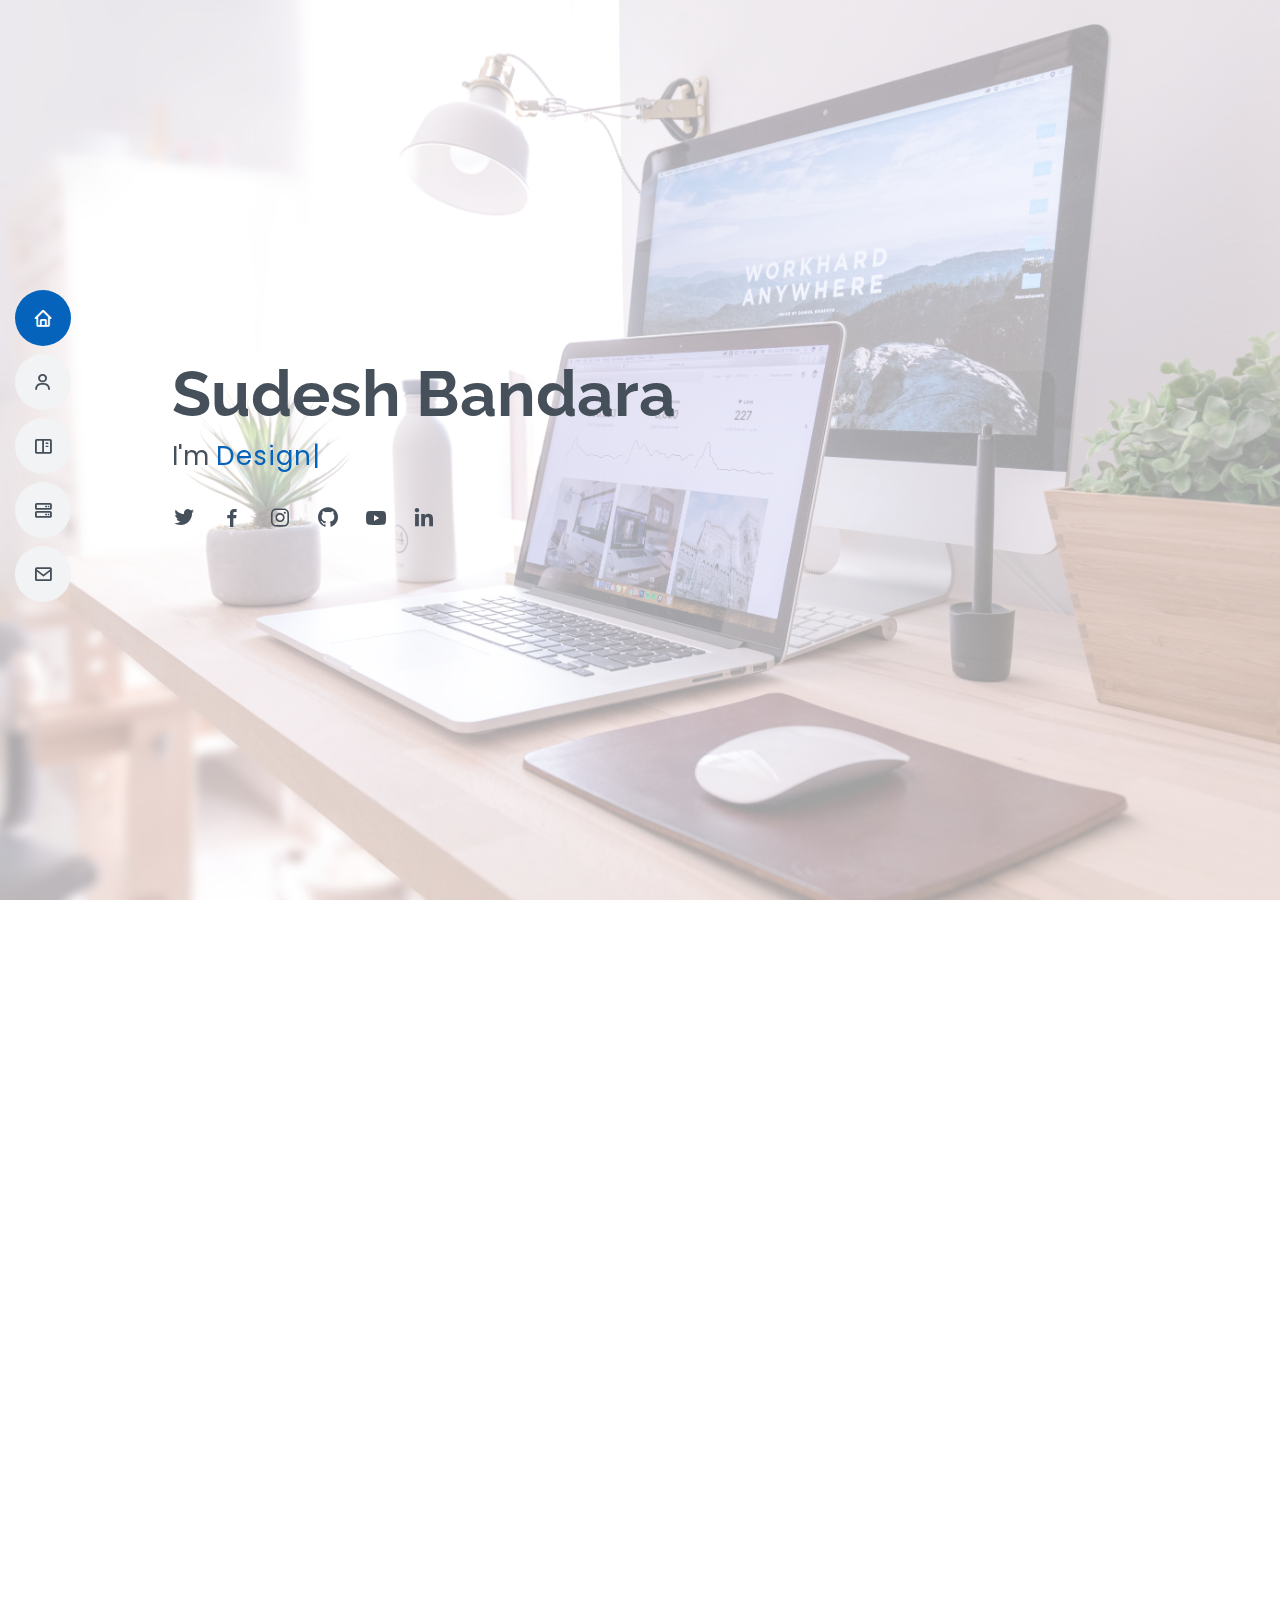
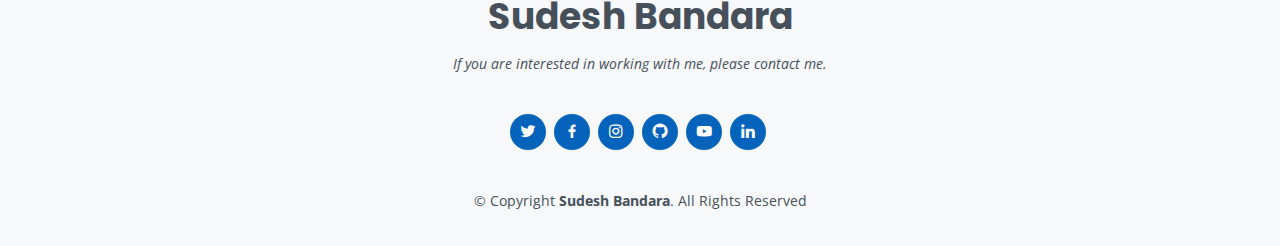
<file: index.html>
<!DOCTYPE html>
<html lang="en">

<head>
  <meta charset="utf-8">
  <meta content="width=device-width, initial-scale=1.0" name="viewport">

  <title>Sudesh Bandara </title>
  <meta content="" name="description">
  <meta content="" name="keywords">

  <!-- Favicons -->
  <link href="assets/img/favicon.ico" rel="icon">
  <link href="assets/img/apple-touch-icon.png" rel="apple-touch-icon">

  <!-- Google Fonts -->
  <link href="https://fonts.googleapis.com/css?family=Open+Sans:300,300i,400,400i,600,600i,700,700i|Raleway:300,300i,400,400i,500,500i,600,600i,700,700i|Poppins:300,300i,400,400i,500,500i,600,600i,700,700i" rel="stylesheet">

  <!-- Vendor CSS Files -->
  <link href="assets/vendor/aos/aos.css" rel="stylesheet">
  <link href="assets/vendor/bootstrap/css/bootstrap.min.css" rel="stylesheet">
  <link href="assets/vendor/bootstrap-icons/bootstrap-icons.css" rel="stylesheet">
  <link href="assets/vendor/boxicons/css/boxicons.min.css" rel="stylesheet">
  <link href="assets/vendor/glightbox/css/glightbox.min.css" rel="stylesheet">
  <link href="assets/vendor/swiper/swiper-bundle.min.css" rel="stylesheet">

  <!-- Template Main CSS File -->
  <link href="assets/css/style.css" rel="stylesheet">

  <!-- =======================================================
  * Author: sudeshbandara.com
  * License: https://sudeshbandara.com/license/
  ======================================================== -->
</head>

<body>

  <!-- ======= Mobile nav toggle button ======= -->
  <!-- <button type="button" class="mobile-nav-toggle d-xl-none"><i class="bi bi-list mobile-nav-toggle"></i></button> -->
  <i class="bi bi-list mobile-nav-toggle d-lg-none"></i>
  <!-- ======= Header ======= -->
  <header id="header" class="d-flex flex-column justify-content-center">

    <nav id="navbar" class="navbar nav-menu">
      <ul>
        <li><a href="#hero" class="nav-link scrollto active"><i class="bx bx-home"></i> <span>Home</span></a></li>
        <li><a href="#about" class="nav-link scrollto"><i class="bx bx-user"></i> <span>About</span></a></li>
        <!-- <li><a href="#resume" class="nav-link scrollto"><i class="bx bx-file-blank"></i> <span>Resume</span></a></li> -->
        <li><a href="#portfolio" class="nav-link scrollto"><i class="bx bx-book-content"></i> <span>Portfolio</span></a></li>
        <li><a href="#services" class="nav-link scrollto"><i class="bx bx-server"></i> <span>Services</span></a></li>
        <li><a href="#contact" class="nav-link scrollto"><i class="bx bx-envelope"></i> <span>Contact</span></a></li>
      </ul>
    </nav><!-- .nav-menu -->

  </header><!-- End Header -->

  <!-- ======= Hero Section ======= -->
  <section id="hero" class="d-flex flex-column justify-content-center">
    <div class="container" data-aos="zoom-in" data-aos-delay="100">
      <h1>Sudesh Bandara</h1>
      <p>I'm <span class="typed" data-typed-items="Designer, Developer, Freelancer"></span></p>
      <div class="social-links">
        <a href="https://twitter.com/sudesh78" class="twitter"><i class="bx bxl-twitter"></i></a>
        <a href="https://www.facebook.com/sudeshnb" class="facebook"><i class="bx bxl-facebook"></i></a>
        <a href="#" class="instagram"><i class="bx bxl-instagram"></i></a>
        <a href="https://github.com/sudeshnb" class="instagram"><i class="bx bxl-github"></i></a>
        <a href="https://www.youtube.com/channel/UCXooUY2oL_eqGhTaZn-ExSg" class="google-plus"><i class="bx bxl-youtube"></i></a>
        <a href="https://www.linkedin.com/in/sudeshnb" class="linkedin"><i class="bx bxl-linkedin"></i></a>
      </div>
    </div>
  </section><!-- End Hero -->

  <main id="main">

    <!-- ======= About Section ======= -->
    <section id="about" class="about">
      <div class="container" data-aos="fade-up">

        <div class="section-title">
          <h2>About</h2>
          <p>My name is Sudesh Bandara. I have been working as a freelance mobile app developer for 
            the past three years and have collaborated with several startups. Presently I live in Sri 
            Lanka and have provided services all over the world.</p>
        </div>

        <div class="row">
          <div class="col-lg-4">
            <img src="assets/img/profile-img.png" class="img-fluid" alt="">
          </div>
          <div class="col-lg-8 pt-4 pt-lg-0 content">
            <h3>Mobile App Developer &amp; Web Developer.</h3>
            <p class="fst-italic">
              I am currently working as a mobile app developer and using Flutter to build android and ios apps.
               I also work as a web developer.
            </p>
            <div class="row">
              <div class="col-lg-6">
                <ul>
                  <li><i class="bi bi-chevron-right"></i> <strong>Birthday:</strong> <span>23 December 1996</span></li>
                  <li><i class="bi bi-chevron-right"></i> <strong>Website:</strong> <span>www.sudeshbandara.com</span></li>
                  <li><i class="bi bi-chevron-right"></i> <strong>Phone:</strong> <span>+94 710 655 341</span></li>
                  <li><i class="bi bi-chevron-right"></i> <strong>City:</strong> <span>Kandy, Sri Lanka</span></li>
                </ul>
              </div>
              <div class="col-lg-6">
                <ul>
                  <li><i class="bi bi-chevron-right"></i> <strong>Age:</strong> <span>26</span></li>
                  <!-- <li><i class="bi bi-chevron-right"></i> <strong>Degree:</strong> <span>No</span></li> -->
                  <li><i class="bi bi-chevron-right"></i> <strong>Email:</strong> <span>sudeshnbandara@gmail.com</span></li>
                  <li><i class="bi bi-chevron-right"></i> <strong>Freelance:</strong> <span>Available</span></li>
                </ul>
              </div>
            </div>
            <p>
              I can't say with 100% certainty where I see myself in five years or what my big career goals are.
               The world is changing rapidly, and I don't have enough professional experience to be certain about such things.
                However, I know that every project can offer a fresh and unusual approach. 
                I am always open to challenges and constructive feedback.
            </p>
          </div>
        </div>

      </div>
    </section><!-- End About Section -->

    <!-- ======= Facts Section ======= -->
    <!-- <section id="facts" class="facts">
      <div class="container" data-aos="fade-up">

        <div class="section-title">
          <h2>Facts</h2>
          <p>Thanks to the clients who availed my services, I think the main reason for achieving the following results is because of the understanding and trust between the clients and me.</p>
        </div>

        <div class="row">

          <div class="col-lg-3 col-md-6">
            <div class="count-box">
              <i class="bi bi-emoji-smile"></i>
              <span data-purecounter-start="0" data-purecounter-end="18" data-purecounter-duration="1" class="purecounter"></span>
              <p>Happy Clients</p>
            </div>
          </div>

          <div class="col-lg-3 col-md-6 mt-5 mt-md-0">
            <div class="count-box">
              <i class="bi bi-journal-richtext"></i>
              <span data-purecounter-start="0" data-purecounter-end="23" data-purecounter-duration="1" class="purecounter"></span>
              <p>Projects</p>
            </div>
          </div>

          <div class="col-lg-3 col-md-6 mt-5 mt-lg-0">
            <div class="count-box">
              <i class="bi bi-globe2"></i>
              <span data-purecounter-start="0" data-purecounter-end="20" data-purecounter-duration="1" class="purecounter"></span>
             
              <p>World Domination</p>
            </div>
          </div>

          <div class="col-lg-3 col-md-6 mt-5 mt-lg-0">
            <div class="count-box">
              <i class="bi bi-award"></i>
              <span data-purecounter-start="0" data-purecounter-end="6" data-purecounter-duration="1" class="purecounter"></span>
              <p>Awards</p>
            </div>
          </div>

        </div>

      </div>
    </section> -->
    <!-- End Facts Section -->

    <!-- ======= Skills Section ======= -->
    <!-- <section id="skills" class="skills section-bg">
      <div class="container" data-aos="fade-up">

        <div class="section-title">
          <h2>Skills</h2>
          <p>Magnam dolores commodi suscipit. Necessitatibus eius consequatur ex aliquid fuga eum quidem. Sit sint consectetur velit. Quisquam quos quisquam cupiditate. Et nemo qui impedit suscipit alias ea. Quia fugiat sit in iste officiis commodi quidem hic quas.</p>
        </div>

        <div class="row ">

          <div class="col-md-3">
            <div class="info-box mt-3">
              <i class="bi bi-android"></i>
              <h4>Android</h4>
              <p>Using Flutter<br><br> </p>
            </div>
          </div>
          <div class="col-md-3">
            <div class="info-box mt-3">
              <i class="bi bi-apple"></i>
              <h4>iOS</h4>
              <p>Using Flutter<br><br> </p>
            </div>
          </div>
          <div class="col-md-3">
            <div class="info-box mt-3">
              <i class="bi bi-globe2"></i>
              <h4>Website</h4>
              <p>Using HTML/CSS<br><br> </p>
            </div>
          </div>


        </div>

      </div>
    </section> -->
    <!-- End Skills Section -->

    <!-- ======= Resume Section ======= -->
    <!-- <section id="resume" class="resume">
      <div class="container" data-aos="fade-up">

        <div class="section-title">
          <h2>Resume</h2>
          <p>Magnam dolores commodi suscipit. Necessitatibus eius consequatur ex aliquid fuga eum quidem. Sit sint consectetur velit. Quisquam quos quisquam cupiditate. Et nemo qui impedit suscipit alias ea. Quia fugiat sit in iste officiis commodi quidem hic quas.</p>
        </div>

        <div class="row">
          <div class="col-lg-6">
            <h3 class="resume-title">Sumary</h3>
            <div class="resume-item pb-0">
              <h4>Brandon Johnson</h4>
              <p><em>Innovative and deadline-driven Graphic Designer with 3+ years of experience designing and developing user-centered digital/print marketing material from initial concept to final, polished deliverable.</em></p>
              <ul>
                <li>Portland par 127,Orlando, FL</li>
                <li>(123) 456-7891</li>
                <li>alice.barkley@example.com</li>
              </ul>
            </div>

            <h3 class="resume-title">Education</h3>
            <div class="resume-item">
              <h4>Master of Fine Arts &amp; Graphic Design</h4>
              <h5>2015 - 2016</h5>
              <p><em>Rochester Institute of Technology, Rochester, NY</em></p>
              <p>Qui deserunt veniam. Et sed aliquam labore tempore sed quisquam iusto autem sit. Ea vero voluptatum qui ut dignissimos deleniti nerada porti sand markend</p>
            </div>
            <div class="resume-item">
              <h4>Bachelor of Fine Arts &amp; Graphic Design</h4>
              <h5>2010 - 2014</h5>
              <p><em>Rochester Institute of Technology, Rochester, NY</em></p>
              <p>Quia nobis sequi est occaecati aut. Repudiandae et iusto quae reiciendis et quis Eius vel ratione eius unde vitae rerum voluptates asperiores voluptatem Earum molestiae consequatur neque etlon sader mart dila</p>
            </div>
          </div>
          <div class="col-lg-6">
            <h3 class="resume-title">Professional Experience</h3>
            <div class="resume-item">
              <h4>Senior graphic design specialist</h4>
              <h5>2019 - Present</h5>
              <p><em>Experion, New York, NY </em></p>
              <ul>
                <li>Lead in the design, development, and implementation of the graphic, layout, and production communication materials</li>
                <li>Delegate tasks to the 7 members of the design team and provide counsel on all aspects of the project. </li>
                <li>Supervise the assessment of all graphic materials in order to ensure quality and accuracy of the design</li>
                <li>Oversee the efficient use of production project budgets ranging from $2,000 - $25,000</li>
              </ul>
            </div>
            <div class="resume-item">
              <h4>Graphic design specialist</h4>
              <h5>2017 - 2018</h5>
              <p><em>Stepping Stone Advertising, New York, NY</em></p>
              <ul>
                <li>Developed numerous marketing programs (logos, brochures,infographics, presentations, and advertisements).</li>
                <li>Managed up to 5 projects or tasks at a given time while under pressure</li>
                <li>Recommended and consulted with clients on the most appropriate graphic design</li>
                <li>Created 4+ design presentations and proposals a month for clients and account managers</li>
              </ul>
            </div>
          </div>
        </div>

      </div>
    </section> -->
    <!-- End Resume Section -->

    <!-- ======= Portfolio Section ======= -->
    <section id="portfolio" class="portfolio section-bg">
      <div class="container" data-aos="fade-up">

        <div class="section-title">
          <h2>Portfolio</h2>
          <p>I always provide the best value for my clients' valuable time and money. Here are some of the projects that I have given value to.</p>
        </div>

        <div class="row">
          <div class="col-lg-12 d-flex justify-content-center" data-aos="fade-up" data-aos-delay="100">
            <ul id="portfolio-flters">
              <li data-filter="*" class="filter-active">All</li>
              <li data-filter=".filter-app">Mobile App</li>
              <li data-filter=".filter-card">UI/UX</li>
              <li data-filter=".filter-web">Web</li>
            </ul>
          </div>
        </div>

        <div class="row portfolio-container" data-aos="fade-up" data-aos-delay="200">

          <div class="col-lg-4 col-md-6 portfolio-item filter-web">
            <div class="portfolio-wrap">
              <img src="assets/img/portfolio/portfolio-1.png" class="img-fluid" alt="">
              <div class="portfolio-info">
                <h4>Admin Panle App </h4>
                <p>CRM</p>
                <div class="portfolio-links">
                  <a href="assets/img/portfolio/portfolio-1.png" data-gallery="portfolioGallery" class="portfolio-lightbox" title="Admin Panle App"><i class="bx bx-plus"></i></a>
                  <a href="" class="portfolio-details-lightbox" data-glightbox="type: external" title="Portfolio Details"><i class="bx bx-link"></i></a>
                </div>
              </div>
            </div>
          </div>

          <div class="col-lg-4 col-md-6 portfolio-item filter-app">
            <div class="portfolio-wrap">
              <img src="assets/img/portfolio/portfolio-2.png" class="img-fluid" alt="">
              <div class="portfolio-info">
                <h4>Peot App</h4>
                <p>Android and iOS</p>
                <div class="portfolio-links">
                  <a href="assets/img/portfolio/portfolio-2.png" data-gallery="portfolioGallery" class="portfolio-lightbox" title="Peot App"><i class="bx bx-plus"></i></a>
                  <a href="" class="portfolio-details-lightbox" data-glightbox="type: external" title="Portfolio Details"><i class="bx bx-link"></i></a>
                </div>
              </div>
            </div>
          </div>

          <div class="col-lg-4 col-md-6 portfolio-item filter-app">
            <div class="portfolio-wrap">
              <img src="assets/img/portfolio/portfolio-3.png" class="img-fluid" alt="">
              <div class="portfolio-info">
                <h4>Exerise App </h4>
                <p>Android and iOS</p>
                <div class="portfolio-links">
                  <a href="assets/img/portfolio/portfolio-3.png" data-gallery="portfolioGallery" class="portfolio-lightbox" title="Exerise App"><i class="bx bx-plus"></i></a>
                  <a href="" class="portfolio-details-lightbox" data-glightbox="type: external" title="Portfolio Details"><i class="bx bx-link"></i></a>
                </div>
              </div>
            </div>
          </div>

          <div class="col-lg-4 col-md-6 portfolio-item filter-card">
            <div class="portfolio-wrap">
              <img src="assets/img/portfolio/portfolio-4.png" class="img-fluid" alt="">
              <div class="portfolio-info">
                <h4>Real Estate App UI</h4>
                <p>Android and iOS</p>
                <div class="portfolio-links">
                  <a href="assets/img/portfolio/portfolio-4.png" data-gallery="portfolioGallery" class="portfolio-lightbox" title="Real Estate App UI"><i class="bx bx-plus"></i></a>
                  <a href="" class="portfolio-details-lightbox" data-glightbox="type: external" title="Portfolio Details"><i class="bx bx-link"></i></a>
                </div>
              </div>
            </div>
          </div>

          <div class="col-lg-4 col-md-6 portfolio-item filter-app">
            <div class="portfolio-wrap">
              <img src="assets/img/portfolio/portfolio-5.png" class="img-fluid" alt="">
              <div class="portfolio-info">
                <h4>Sudoku App</h4>
                <p>Android App</p>
                <div class="portfolio-links">
                  <a href="assets/img/portfolio/portfolio-5.png" data-gallery="portfolioGallery" class="portfolio-lightbox" title="Sudoku App"><i class="bx bx-plus"></i></a>
                  <a href="" class="portfolio-details-lightbox" data-glightbox="type: external" title="Portfolio Details"><i class="bx bx-link"></i></a>
                </div>
              </div>
            </div>
          </div>

          <div class="col-lg-4 col-md-6 portfolio-item filter-card">
            <div class="portfolio-wrap">
              <img src="assets/img/portfolio/portfolio-6.png" class="img-fluid" alt="">
              <div class="portfolio-info">
                <h4>Cleaning App UI</h4>
                <p>Android and iOS</p>
                <div class="portfolio-links">
                  <a href="assets/img/portfolio/portfolio-6.png" data-gallery="portfolioGallery" class="portfolio-lightbox" title="Cleaning App UI"><i class="bx bx-plus"></i></a>
                  <a href="" class="portfolio-details-lightbox" data-glightbox="type: external" title="Portfolio Details"><i class="bx bx-link"></i></a>
                </div>
              </div>
            </div>
          </div>

          <div class="col-lg-4 col-md-6 portfolio-item filter-card">
            <div class="portfolio-wrap">
              <img src="assets/img/portfolio/portfolio-7.png" class="img-fluid" alt="">
              <div class="portfolio-info">
                <h4>Grocery App UI</h4>
                <p>Android and iOS</p>
                <div class="portfolio-links">
                  <a href="assets/img/portfolio/portfolio-7.png" data-gallery="portfolioGallery" class="portfolio-lightbox" title="Grocery App UI"><i class="bx bx-plus"></i></a>
                  <a href="" class="portfolio-details-lightbox" data-glightbox="type: external" title="Portfolio Details"><i class="bx bx-link"></i></a>
                </div>
              </div>
            </div>
          </div>

          <div class="col-lg-4 col-md-6 portfolio-item filter-card">
            <div class="portfolio-wrap">
              <img src="assets/img/portfolio/portfolio-8.png" class="img-fluid" alt="">
              <div class="portfolio-info">
                <h4>Wallet App UI</h4>
                <p>Android and iOS</p>
                <div class="portfolio-links">
                  <a href="assets/img/portfolio/portfolio-8.png" data-gallery="portfolioGallery" class="portfolio-lightbox" title="Wallet App UI"><i class="bx bx-plus"></i></a>
                  <a href="" class="portfolio-details-lightbox" data-glightbox="type: external" title="Portfolio Details"><i class="bx bx-link"></i></a>
                </div>
              </div>
            </div>
          </div>

        </div>

      </div>
    </section><!-- End Portfolio Section -->

    <!-- ======= Services Section ======= -->
    <section id="services" class="services">
      <div class="container" data-aos="fade-up">

        <div class="section-title">
          <h2>Services</h2>
          <p>I help create digital solutions that target both customer needs and satisfaction to solve real user problems.</p>
        </div>

        <div class="row">

          <div class="col-lg-4 col-md-6 d-flex align-items-stretch" data-aos="zoom-in" data-aos-delay="100">
            <div class="icon-box iconbox-blue">
              <div class="icon">
                <svg width="100" height="100" viewBox="0 0 600 600" xmlns="http://www.w3.org/2000/svg">
                  <path stroke="none" stroke-width="0" fill="#f5f5f5" d="M300,521.0016835830174C376.1290562159157,517.8887921683347,466.0731472004068,529.7835943286574,510.70327084640275,468.03025145048787C554.3714126377745,407.6079735673963,508.03601936045806,328.9844924480964,491.2728898941984,256.3432110539036C474.5976632858925,184.082847569629,479.9380746630129,96.60480741107993,416.23090153303,58.64404602377083C348.86323505073057,18.502131276798302,261.93793281208167,40.57373210992963,193.5410806939664,78.93577620505333C130.42746243093433,114.334589627462,98.30271207620316,179.96522072025542,76.75703585869454,249.04625023123273C51.97151888228291,328.5150500222984,13.704378332031375,421.85034740162234,66.52175969318436,486.19268352777647C119.04800174914682,550.1803526380478,217.28368757567262,524.383925680826,300,521.0016835830174"></path>
                </svg>
                <i class="bx bxl-android"></i>
              </div>
              <h4><a href="">Android App Development</a></h4>
              <p>I use Flutter to develop Android mobile apps. There is a good experience in that regard. So, I can transform your idea into a market-winning mobile app. If you need my service, call now.</p>
            </div>
          </div>

          <div class="col-lg-4 col-md-6 d-flex align-items-stretch mt-4 mt-md-0" data-aos="zoom-in" data-aos-delay="200">
            <div class="icon-box iconbox-teal ">
              <div class="icon">
                <svg width="100" height="100" viewBox="0 0 600 600" xmlns="http://www.w3.org/2000/svg">
                  <path stroke="none" stroke-width="0" fill="#f5f5f5" d="M300,582.0697525312426C382.5290701553225,586.8405444964366,449.9789794690241,525.3245884688669,502.5850820975895,461.55621195738473C556.606425686781,396.0723002908107,615.8543463187945,314.28637112970534,586.6730223649479,234.56875336149918C558.9533121215079,158.8439757836574,454.9685369536778,164.00468322053177,381.49747125262974,130.76875717737553C312.15926192815925,99.40240125094834,248.97055460311594,18.661163978235184,179.8680185752513,50.54337015887873C110.5421016452524,82.52863877960104,119.82277516462835,180.83849132639028,109.12597500060166,256.43424936330496C100.08760227029461,320.3096726198365,92.17705696193138,384.0621239912766,124.79988738764834,439.7174275375508C164.83382741302287,508.01625554203684,220.96474134820875,577.5009287672846,300,582.0697525312426"></path>
                </svg>
                <i class="bx bxl-apple"></i>
              </div>
              <h4><a href="">iOS App Development</a></h4>
              <p>I use Flutter to develop iOS mobile apps. There is a good experience in that regard. So, I can transform your idea into a market-winning mobile app. If you need my service, call now.</p>
            </div>
          </div>

          <div class="col-lg-4 col-md-6 d-flex align-items-stretch mt-4 mt-lg-0" data-aos="zoom-in" data-aos-delay="300">
            <div class="icon-box iconbox-pink">
              <div class="icon">
                <svg width="100" height="100" viewBox="0 0 600 600" xmlns="http://www.w3.org/2000/svg">
                  <path stroke="none" stroke-width="0" fill="#f5f5f5" d="M300,541.5067337569781C382.14930387511276,545.0595476570109,479.8736841581634,548.3450877840088,526.4010558755058,480.5488172755941C571.5218469581645,414.80211281144784,517.5187510058486,332.0715597781072,496.52539010469104,255.14436215662573C477.37192572678356,184.95920475031193,473.57363656557914,105.61284051026155,413.0603344069578,65.22779650032875C343.27470386102294,18.654635553484475,251.2091493199835,5.337323636656869,175.0934190732945,40.62881213300186C97.87086631185822,76.43348514350839,51.98124368387456,156.15599469081315,36.44837278890362,239.84606092416172C21.716077023791087,319.22268207091537,43.775223500013084,401.1760424656574,96.891909868211,461.97329694683043C147.22146801428983,519.5804099606455,223.5754009179313,538.201503339737,300,541.5067337569781"></path>
                </svg>
                <i class="bx bx-globe"></i>
              </div>
              <h4><a href="">Web Development</a></h4>
              <p>I use Flutter/HTML/CSS to develop website. There is a good experience in that regard. So, I can transform your idea into a market-winning website. If you need my service, call now.</p>
            </div>
          </div>

          <div class="col-lg-4 col-md-6 d-flex align-items-stretch mt-4" data-aos="zoom-in" data-aos-delay="100">
            <div class="icon-box iconbox-yellow">
              <div class="icon">
                <svg width="100" height="100" viewBox="0 0 600 600" xmlns="http://www.w3.org/2000/svg">
                  <path stroke="none" stroke-width="0" fill="#f5f5f5" d="M300,503.46388370962813C374.79870501325706,506.71871716319447,464.8034551963731,527.1746412648533,510.4981551193396,467.86667711651364C555.9287308511215,408.9015244558933,512.6030010748507,327.5744911775523,490.211057578863,256.5855673507754C471.097692560561,195.9906835881958,447.69079081568157,138.11976852964426,395.19560036434837,102.3242989838813C329.3053358748298,57.3949838291264,248.02791733380457,8.279543830951368,175.87071277845988,42.242879143198664C103.41431057327972,76.34704239035025,93.79494320519305,170.9812938413882,81.28167332365135,250.07896920659033C70.17666984294237,320.27484674793965,64.84698225790005,396.69656628748305,111.28512138212992,450.4950937839243C156.20124167950087,502.5303643271138,231.32542653798444,500.4755392045468,300,503.46388370962813"></path>
                </svg>
                <i class="bx bx-paint"></i>
              </div>
              <h4><a href="">App Icon</a></h4>
              <p>I make icons for mobile applications. I have good experience in that regard. So, I can make a beautiful design for you.</p>
            </div>
          </div>

          <div class="col-lg-4 col-md-6 d-flex align-items-stretch mt-4" data-aos="zoom-in" data-aos-delay="200">
            <div class="icon-box iconbox-red">
              <div class="icon">
                <svg width="100" height="100" viewBox="0 0 600 600" xmlns="http://www.w3.org/2000/svg">
                  <path stroke="none" stroke-width="0" fill="#f5f5f5" d="M300,532.3542879108572C369.38199826031484,532.3153073249985,429.10787420159085,491.63046689027357,474.5244479745417,439.17860296908856C522.8885846962883,383.3225815378663,569.1668002868075,314.3205725914397,550.7432151929288,242.7694973846089C532.6665558377875,172.5657663291529,456.2379748765914,142.6223662098291,390.3689995646985,112.34683881706744C326.66090330228417,83.06452184765237,258.84405631176094,53.51806209861945,193.32584062364296,78.48882559362697C121.61183558270385,105.82097193414197,62.805066853699245,167.19869350419734,48.57481801355237,242.6138429142374C34.843463184063346,315.3850353017275,76.69343916112496,383.4422959591041,125.22947124332185,439.3748458443577C170.7312796277747,491.8107796887764,230.57421082200815,532.3932930995766,300,532.3542879108572"></path>
                </svg>
                <i class="bx bx-clipboard"></i>
              </div>
              <h4><a href="">UI/UX</a></h4>
              <p>I design UI/UX for mobile apps and websites. So I can make a beautiful design for you and also attract users.</p>
            </div>
          </div>

          

        </div>

      </div>
    </section><!-- End Services Section -->

    <!-- ======= Testimonials Section ======= -->
    <section id="testimonials" class="testimonials section-bg">
      <div class="container" data-aos="fade-up">

        <div class="section-title">
          <h2>Testimonials</h2>
        </div>

        <div class="testimonials-slider swiper" data-aos="fade-up" data-aos-delay="100">
          <div class="swiper-wrapper">

            <div class="swiper-slide">
              <div class="testimonial-item">
                <img src="assets/img/testimonials/testimonials-1.jpg" class="testimonial-img" alt="">
                <h3>Sasha Alexander</h3>
                <h4>Japan</h4>
                <p>
                  <i class="bx bxs-quote-alt-left quote-icon-left"></i>
                  OMG, best experience on fiverr so far!!!! He was just so fast and accurately solved my problem. I've never ever had such an excellent fiverr product delivered in such a record time. He went above and beyond the expected level. My order was complete in less than 2 hours of sending it to him!!!! this is really my BEST experience on fiverr so far!!!! if you're thinking of working with him, don't hesitate to send him a message immediately and book his service ASAP!! 💪 thanks again!
                  <i class="bx bxs-quote-alt-right quote-icon-right"></i>
                </p>
              </div>
            </div><!-- End testimonial item -->

            <div class="swiper-slide">
              <div class="testimonial-item">
                <img src="assets/img/testimonials/testimonials-2.jpg" class="testimonial-img" alt="">
                <h3>Niklas Wa</h3>
                <h4>Germany</h4>
                <p>
                  <i class="bx bxs-quote-alt-left quote-icon-left"></i>
                  I could communicate well with Sudesh and the work he did was very good. He quickly got to know an existing project and was able to improve it. Price/performance is great and he is a pleasure to work with.
                  <i class="bx bxs-quote-alt-right quote-icon-right"></i>
                </p>
              </div>
            </div><!-- End testimonial item -->

            <div class="swiper-slide">
              <div class="testimonial-item">
                <img src="assets/img/testimonials/testimonials-3.jpg" class="testimonial-img" alt="">
                <h3>Jena Karlis</h3>
                <h4>Ukraine</h4>
                <p>
                  <i class="bx bxs-quote-alt-left quote-icon-left"></i>
                  Great to work with him. He’s nice and very professional. Appreciate his work, I recommend.
                  <i class="bx bxs-quote-alt-right quote-icon-right"></i>
                </p>
              </div>
            </div><!-- End testimonial item -->

            <div class="swiper-slide">
              <div class="testimonial-item">
                <img src="assets/img/testimonials/testimonials-4.jpg" class="testimonial-img" alt="">
                <h3>Jaime Gasca</h3>
                <h4>Mexico</h4>
                <p>
                  <i class="bx bxs-quote-alt-left quote-icon-left"></i>
                  Great job! He delivers quickly, with great quality and the communication was perfect, I recommend him 100%
                  <i class="bx bxs-quote-alt-right quote-icon-right"></i>
                </p>
              </div>
            </div><!-- End testimonial item -->

            

          </div>
          <div class="swiper-pagination"></div>
        </div>

      </div>
    </section><!-- End Testimonials Section -->

    <!-- ======= Contact Section ======= -->
    <section id="contact" class="contact">
      <div class="container" data-aos="fade-up">

        <div class="section-title">
          <h2>Contact</h2>
        </div>

        <div class="row mt-1">

          <div class="col-lg-4">
            <div class="info">
              <div class="address">
                <i class="bi bi-geo-alt"></i>
                <h4>Location:</h4>
                <p>No 88,Norton Bridge, Hatton, Sri Lanka</p>
              </div>

              <div class="email">
                <i class="bi bi-envelope"></i>
                <h4>Email:</h4>
                <p>sudeshnbandara@gmail.com</p>
              </div>

              <div class="phone">
                <i class="bi bi-phone"></i>
                <h4>Call:</h4>
                <p>+94 741 325 674</p>
              </div>

            </div>

          </div>

          <div class="col-lg-8 mt-5 mt-lg-0">

            <form action="forms/contact.php" method="post" role="form" class="php-email-form">
              <div class="row">
                <div class="col-md-6 form-group">
                  <input type="text" name="name" class="form-control" id="name" placeholder="Your Name" required>
                </div>
                <div class="col-md-6 form-group mt-3 mt-md-0">
                  <input type="email" class="form-control" name="email" id="email" placeholder="Your Email" required>
                </div>
              </div>
              <div class="form-group mt-3">
                <input type="text" class="form-control" name="subject" id="subject" placeholder="Subject" required>
              </div>
              <div class="form-group mt-3">
                <textarea class="form-control" name="message" rows="5" placeholder="Message" required></textarea>
              </div>
              <div class="my-3">
                <div class="loading">Loading</div>
                <div class="error-message"></div>
                <div class="sent-message">Your message has been sent. Thank you!</div>
              </div>
              <div class="text-center"><button type="submit">Send Message</button></div>
            </form>

          </div>

        </div>

      </div>
    </section><!-- End Contact Section -->

  </main><!-- End #main -->

  <!-- ======= Footer ======= -->
  <footer id="footer">
    <div class="container">
      <h3>Sudesh Bandara</h3>
      <p>If you are interested in working with me, please contact me.</p>
      <div class="social-links">
        <a href="https://twitter.com/sudesh78" class="twitter"><i class="bx bxl-twitter"></i></a>
        <a href="https://www.facebook.com/sudeshnb" class="facebook"><i class="bx bxl-facebook"></i></a>
        <a href="#" class="instagram"><i class="bx bxl-instagram"></i></a>
        
        <a href="https://github.com/sudeshnb" class="instagram"><i class="bx bxl-github"></i></a>
        <a href="https://www.youtube.com/channel/UCXooUY2oL_eqGhTaZn-ExSg" class="google-plus"><i class="bx bxl-youtube"></i></a>
        <a href="https://www.linkedin.com/in/sudeshnb" class="linkedin"><i class="bx bxl-linkedin"></i></a>
      </div>
      <div class="copyright">
        &copy; Copyright <strong><span>Sudesh Bandara</span></strong>. All Rights Reserved
      </div>
    </div>
  </footer><!-- End Footer -->

  <div id="preloader"></div>
  <a href="#" class="back-to-top d-flex align-items-center justify-content-center"><i class="bi bi-arrow-up-short"></i></a>

  <!-- Vendor JS Files -->
  <script src="assets/vendor/purecounter/purecounter_vanilla.js"></script>
  <script src="assets/vendor/aos/aos.js"></script>
  <script src="assets/vendor/bootstrap/js/bootstrap.bundle.min.js"></script>
  <script src="assets/vendor/glightbox/js/glightbox.min.js"></script>
  <script src="assets/vendor/isotope-layout/isotope.pkgd.min.js"></script>
  <script src="assets/vendor/swiper/swiper-bundle.min.js"></script>
  <script src="assets/vendor/typed.js/typed.min.js"></script>
  <script src="assets/vendor/waypoints/noframework.waypoints.js"></script>
  <script src="assets/vendor/php-email-form/validate.js"></script>

  <!-- Template Main JS File -->
  <script src="assets/js/main.js"></script>

</body>

</html>
</file>
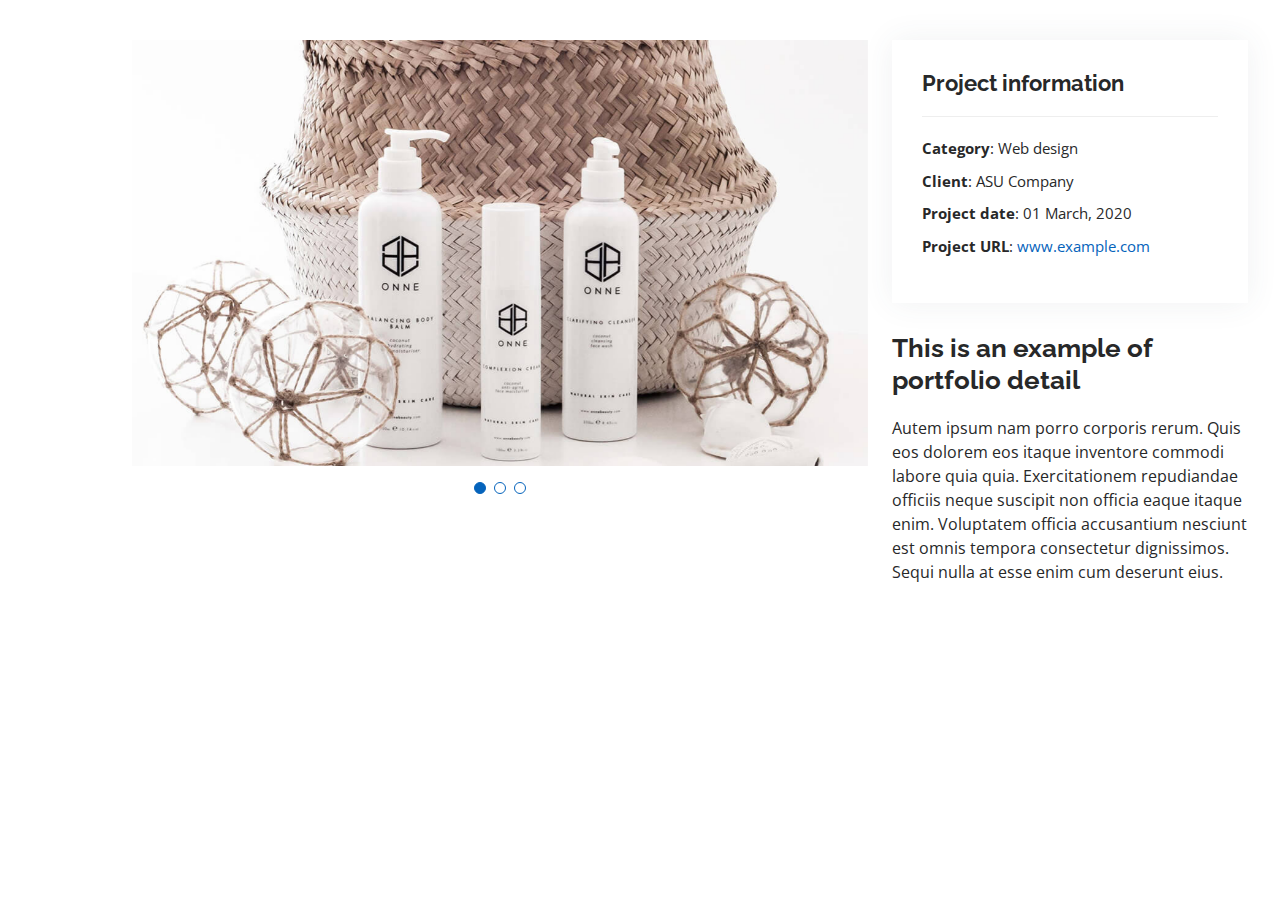
<file: portfolio-details.html>
<!DOCTYPE html>
<html lang="en">

<head>
  <meta charset="utf-8">
  <meta content="width=device-width, initial-scale=1.0" name="viewport">

  <title>Portfolio Details - Personal Bootstrap Template</title>
  <meta content="" name="description">
  <meta content="" name="keywords">

  <!-- Favicons -->
  <link href="assets/img/favicon.ico" rel="icon">
  <link href="assets/img/apple-touch-icon.png" rel="apple-touch-icon">

  <!-- Google Fonts -->
  <link href="https://fonts.googleapis.com/css?family=Open+Sans:300,300i,400,400i,600,600i,700,700i|Raleway:300,300i,400,400i,500,500i,600,600i,700,700i|Poppins:300,300i,400,400i,500,500i,600,600i,700,700i" rel="stylesheet">

  <!-- Vendor CSS Files -->
  <link href="assets/vendor/aos/aos.css" rel="stylesheet">
  <link href="assets/vendor/bootstrap/css/bootstrap.min.css" rel="stylesheet">
  <link href="assets/vendor/bootstrap-icons/bootstrap-icons.css" rel="stylesheet">
  <link href="assets/vendor/boxicons/css/boxicons.min.css" rel="stylesheet">
  <link href="assets/vendor/glightbox/css/glightbox.min.css" rel="stylesheet">
  <link href="assets/vendor/swiper/swiper-bundle.min.css" rel="stylesheet">

  <!-- Template Main CSS File -->
  <link href="assets/css/style.css" rel="stylesheet">

  <!-- =======================================================
  ======================================================== -->
</head>

<body>

  <main id="main">

    <!-- ======= Portfolio Details Section ======= -->
    <section id="portfolio-details" class="portfolio-details">
      <div class="container">

        <div class="row gy-4">

          <div class="col-lg-8">
            <div class="portfolio-details-slider swiper">
              <div class="swiper-wrapper align-items-center">

                <div class="swiper-slide">
                  <img src="assets/img/portfolio/portfolio-details-1.jpg" alt="">
                </div>

                <div class="swiper-slide">
                  <img src="assets/img/portfolio/portfolio-details-2.jpg" alt="">
                </div>

                <div class="swiper-slide">
                  <img src="assets/img/portfolio/portfolio-details-3.jpg" alt="">
                </div>

              </div>
              <div class="swiper-pagination"></div>
            </div>
          </div>

          <div class="col-lg-4">
            <div class="portfolio-info">
              <h3>Project information</h3>
              <ul>
                <li><strong>Category</strong>: Web design</li>
                <li><strong>Client</strong>: ASU Company</li>
                <li><strong>Project date</strong>: 01 March, 2020</li>
                <li><strong>Project URL</strong>: <a href="#">www.example.com</a></li>
              </ul>
            </div>
            <div class="portfolio-description">
              <h2>This is an example of portfolio detail</h2>
              <p>
                Autem ipsum nam porro corporis rerum. Quis eos dolorem eos itaque inventore commodi labore quia quia. Exercitationem repudiandae officiis neque suscipit non officia eaque itaque enim. Voluptatem officia accusantium nesciunt est omnis tempora consectetur dignissimos. Sequi nulla at esse enim cum deserunt eius.
              </p>
            </div>
          </div>

        </div>

      </div>
    </section><!-- End Portfolio Details Section -->

  </main><!-- End #main -->

  <div id="preloader"></div>
  <a href="#" class="back-to-top d-flex align-items-center justify-content-center"><i class="bi bi-arrow-up-short"></i></a>

  <!-- Vendor JS Files -->
  <script src="assets/vendor/purecounter/purecounter_vanilla.js"></script>
  <script src="assets/vendor/aos/aos.js"></script>
  <script src="assets/vendor/bootstrap/js/bootstrap.bundle.min.js"></script>
  <script src="assets/vendor/glightbox/js/glightbox.min.js"></script>
  <script src="assets/vendor/isotope-layout/isotope.pkgd.min.js"></script>
  <script src="assets/vendor/swiper/swiper-bundle.min.js"></script>
  <script src="assets/vendor/typed.js/typed.min.js"></script>
  <script src="assets/vendor/waypoints/noframework.waypoints.js"></script>
  <script src="assets/vendor/php-email-form/validate.js"></script>

  <!-- Template Main JS File -->
  <script src="assets/js/main.js"></script>

</body>

</html>
</file>
<file: assets/css/style.css>
/**
* Template Name: MyResume - v4.9.2
* Template URL: https://bootstrapmade.com/free-html-bootstrap-template-my-resume/
* Author: BootstrapMade.com
* License: https://bootstrapmade.com/license/
*/

/*--------------------------------------------------------------
# General
--------------------------------------------------------------*/
body {
  font-family: "Open Sans", sans-serif;
  color: #272829;
}

a {
  color: #0563bb;
  text-decoration: none;
}

a:hover {
  color: #067ded;
  text-decoration: none;
}

h1,
h2,
h3,
h4,
h5,
h6 {
  font-family: "Raleway", sans-serif;
}

/*--------------------------------------------------------------
# Back to top button
--------------------------------------------------------------*/
.back-to-top {
  position: fixed;
  visibility: hidden;
  opacity: 0;
  right: 15px;
  bottom: 15px;
  z-index: 996;
  background: #0563bb;
  width: 40px;
  height: 40px;
  border-radius: 50px;
  transition: all 0.4s;
}

.back-to-top i {
  font-size: 28px;
  color: #fff;
  line-height: 0;
}

.back-to-top:hover {
  background: #0678e3;
  color: #fff;
}

.back-to-top.active {
  visibility: visible;
  opacity: 1;
}

/*--------------------------------------------------------------
# Preloader
--------------------------------------------------------------*/
#preloader {
  position: fixed;
  top: 0;
  left: 0;
  right: 0;
  bottom: 0;
  z-index: 9999;
  overflow: hidden;
  background: #fff;
}

#preloader:before {
  content: "";
  position: fixed;
  top: calc(50% - 30px);
  left: calc(50% - 30px);
  border: 6px solid #0563bb;
  border-top-color: #fff;
  border-bottom-color: #fff;
  border-radius: 50%;
  width: 60px;
  height: 60px;
  -webkit-animation: animate-preloader 1s linear infinite;
  animation: animate-preloader 1s linear infinite;
}

@-webkit-keyframes animate-preloader {
  0% {
    transform: rotate(0deg);
  }

  100% {
    transform: rotate(360deg);
  }
}

@keyframes animate-preloader {
  0% {
    transform: rotate(0deg);
  }

  100% {
    transform: rotate(360deg);
  }
}

/*--------------------------------------------------------------
# Disable aos animation delay on mobile devices
--------------------------------------------------------------*/
@media screen and (max-width: 768px) {
  [data-aos-delay] {
    transition-delay: 0 !important;
  }
}

/*--------------------------------------------------------------
# Header
--------------------------------------------------------------*/
#header {
  position: fixed;
  top: 0;
  left: 0;
  bottom: 0;
  z-index: 9997;
  transition: all 0.5s;
  padding: 15px;
  overflow-y: auto;
}

@media (max-width: 991px) {
  #header {
    width: 300px;
    background: #fff;
    border-right: 1px solid #e6e9ec;
    left: -300px;
  }
}

@media (min-width: 991px) {
  #main {
    margin-left: 100px;
  }
}
/* .section-bg {
  background-color: #f6f9fe;
} */
/*--------------------------------------------------------------
# Navigation Menu
--------------------------------------------------------------*/
/**
* Desktop Navigation 
*/
.nav-menu {
  padding: 0;
  display: block;
}

.nav-menu * {
  margin: 0;
  padding: 0;
  list-style: none;
}

.nav-menu>ul>li {
  position: relative;
  white-space: nowrap;
}

.nav-menu a,
.nav-menu a:focus {
  display: flex;
  align-items: center;
  color: #45505b;
  padding: 10px 18px;
  margin-bottom: 8px;
  transition: 0.3s;
  font-size: 15px;
  border-radius: 50px;
  background: #f2f3f5;
  height: 56px;
  width: 100%;
  overflow: hidden;
  transition: 0.3s;
}

.nav-menu a i,
.nav-menu a:focus i {
  font-size: 20px;
}

.nav-menu a span,
.nav-menu a:focus span {
  padding: 0 5px 0 7px;
  color: #45505b;
}

@media (min-width: 992px) {

  .nav-menu a,
  .nav-menu a:focus {
    width: 56px;
  }

  .nav-menu a span,
  .nav-menu a:focus span {
    display: none;
    color: #fff;
  }
}

.nav-menu a:hover,
.nav-menu .active,
.nav-menu .active:focus,
.nav-menu li:hover>a {
  color: #fff;
  background: #0563bb;
}

.nav-menu a:hover span,
.nav-menu .active span,
.nav-menu .active:focus span,
.nav-menu li:hover>a span {
  color: #fff;
}

.nav-menu a:hover,
.nav-menu li:hover>a {
  width: 100%;
  color: #fff;
}

.nav-menu a:hover span,
.nav-menu li:hover>a span {
  display: block;
}

/**
* Mobile Navigation 
*/
.mobile-nav-toggle {
  position: fixed;
  right: 10px;
  top: 10px;
  z-index: 9998;
  border: 0;
  background: none;
  font-size: 28px;
  transition: all 0.4s;
  outline: none !important;
  line-height: 0;
  cursor: pointer;
  border-radius: 50px;
  padding: 5px;
}

.mobile-nav-toggle i {
  color: #45505b;
}

.mobile-nav-active {
  overflow: hidden;
}

.mobile-nav-active #header {
  left: 0;
}

.mobile-nav-active .mobile-nav-toggle {
  color: #fff;
  background-color: #0563bb;
}

/*--------------------------------------------------------------
# Hero Section
--------------------------------------------------------------*/
#hero {
  width: 100%;
  height: 100vh;
  background: url("../img/hero-bg.jpg") top right no-repeat;
  background-size: cover;
  position: relative;
}

@media (min-width: 992px) {
  #hero {
    padding-left: 160px;
  }
}

#hero:before {
  content: "";
  background: rgba(255, 255, 255, 0.8);
  opacity: calc(0.8);
  position: absolute;
  bottom: 0;
  top: 0;
  left: 0;
  right: 0;
}

#hero h1 {
  margin: 0;
  font-size: 64px;
  font-weight: 700;
  line-height: 56px;
  color: #45505b;
}

#hero p {
  color: #45505b;
  margin: 15px 0 0 0;
  font-size: 26px;
  font-family: "Poppins", sans-serif;
}

#hero p span {
  color: #0563bb;
  letter-spacing: 1px;
}

#hero .social-links {
  margin-top: 30px;
}

#hero .social-links a {
  font-size: 24px;
  display: inline-block;
  color: #45505b;
  line-height: 1;
  margin-right: 20px;
  transition: 0.3s;
}

#hero .social-links a:hover {
  color: #0563bb;
}

@media (max-width: 992px) {
  #hero {
    text-align: center;
  }

  #hero h1 {
    font-size: 32px;
    line-height: 36px;
  }

  #hero p {
    margin-top: 10px;
    font-size: 20px;
    line-height: 24px;
  }
}

/*--------------------------------------------------------------
# Sections General
--------------------------------------------------------------*/
section {
  padding: 60px 0;
  overflow: hidden;
}

.section-title {
  text-align: center;
  padding-bottom: 30px;
}

.section-title h2 {
  font-size: 32px;
  font-weight: bold;
  text-transform: uppercase;
  margin-bottom: 20px;
  padding-bottom: 20px;
  position: relative;
  color: #45505b;
}

.section-title h2::before {
  content: "";
  position: absolute;
  display: block;
  width: 120px;
  height: 1px;
  background: #ddd;
  bottom: 1px;
  left: calc(50% - 60px);
}

.section-title h2::after {
  content: "";
  position: absolute;
  display: block;
  width: 40px;
  height: 3px;
  background: #0563bb;
  bottom: 0;
  left: calc(50% - 20px);
}

.section-title p {
  margin-bottom: 0;
}

/*--------------------------------------------------------------
# About
--------------------------------------------------------------*/
.about .content h3 {
  font-weight: 700;
  font-size: 26px;
  color: #728394;
}

.about .content ul {
  list-style: none;
  padding: 0;
}

.about .content ul li {
  margin-bottom: 20px;
  display: flex;
  align-items: center;
}

.about .content ul strong {
  margin-right: 10px;
}

.about .content ul i {
  font-size: 16px;
  margin-right: 5px;
  color: #0563bb;
  line-height: 0;
}

.about .content p:last-child {
  margin-bottom: 0;
}

/*--------------------------------------------------------------
# Facts
--------------------------------------------------------------*/
.facts .count-box {
  padding: 30px 30px 25px 30px;
  margin-top: 30px;
  width: 100%;
  position: relative;
  text-align: center;
  background: #fff;
}

.facts .count-box i {
  position: absolute;
  top: -25px;
  left: 50%;
  transform: translateX(-50%);
  font-size: 24px;
  background: #0563bb;
  color: #fff;
  border-radius: 50px;
  display: inline-flex;
  align-items: center;
  justify-content: center;
  width: 48px;
  height: 48px;
}

.facts .count-box span {
  font-size: 36px;
  display: block;
  font-weight: 600;
  color: #011426;
}

.facts .count-box p {
  padding: 0;
  margin: 0;
  font-family: "Raleway", sans-serif;
  font-size: 14px;
}

/*--------------------------------------------------------------
# Akills
--------------------------------------------------------------*/

.skills .info-box{
  background: #f2f3f5;
  color: #444444;
  /* text-transform: uppercase; */
  text-align: center;
  box-shadow: 0px 2px 15px rgba(#444444, 0.1);
  padding: 20px 0 30px 0;
}
.skills .info-box i {
  font-size: 32px;
  color: #0563bb;
  margin-bottom: 50px
}
.skills .progress {
  height: 60px;
  display: block;
  background: none;
  border-radius: 0;
}

.skills .progress .skill {
  padding: 10px 0;
  margin: 0;
  text-transform: uppercase;
  display: block;
  font-weight: 600;
  font-family: "Poppins", sans-serif;
  color: #45505b;
}

.skills .progress .skill .val {
  float: right;
  font-style: normal;
}

.skills .progress-bar-wrap {
  background: #f2f3f5;
}

.skills .progress-bar {
  width: 1px;
  height: 10px;
  transition: 0.9s;
  background-color: #0563bb;
}

/*--------------------------------------------------------------
# Resume
--------------------------------------------------------------*/
.resume .resume-title {
  font-size: 26px;
  font-weight: 700;
  margin-top: 20px;
  margin-bottom: 20px;
  color: #45505b;
}

.resume .resume-item {
  padding: 0 0 20px 20px;
  margin-top: -2px;
  border-left: 2px solid #0563bb;
  position: relative;
}

.resume .resume-item h4 {
  line-height: 18px;
  font-size: 18px;
  font-weight: 600;
  text-transform: uppercase;
  font-family: "Poppins", sans-serif;
  color: #0563bb;
  margin-bottom: 10px;
}

.resume .resume-item h5 {
  font-size: 16px;
  background: #f7f8f9;
  padding: 5px 15px;
  display: inline-block;
  font-weight: 600;
  margin-bottom: 10px;
}

.resume .resume-item ul {
  padding-left: 20px;
}

.resume .resume-item ul li {
  padding-bottom: 10px;
}

.resume .resume-item:last-child {
  padding-bottom: 0;
}

.resume .resume-item::before {
  content: "";
  position: absolute;
  width: 16px;
  height: 16px;
  border-radius: 50px;
  left: -9px;
  top: 0;
  background: #fff;
  border: 2px solid #0563bb;
}

/*--------------------------------------------------------------
# Portfolio
--------------------------------------------------------------*/
.portfolio .portfolio-item {
  margin-bottom: 30px;
}

.portfolio #portfolio-flters {
  padding: 0;
  margin: 0 auto 25px auto;
  list-style: none;
  text-align: center;
  background: #fff;
  border-radius: 50px;
  padding: 2px 15px;
}

.portfolio #portfolio-flters li {
  cursor: pointer;
  display: inline-block;
  padding: 10px 15px;
  font-size: 14px;
  font-weight: 600;
  line-height: 1;
  text-transform: uppercase;
  color: #272829;
  margin-bottom: 5px;
  transition: all 0.3s ease-in-out;
}

.portfolio #portfolio-flters li:hover,
.portfolio #portfolio-flters li.filter-active {
  color: #0563bb;
}

.portfolio #portfolio-flters li:last-child {
  margin-right: 0;
}

.portfolio .portfolio-wrap {
  transition: 0.3s;
  position: relative;
  overflow: hidden;
  z-index: 1;
  background: rgba(69, 80, 91, 0.8);
}

.portfolio .portfolio-wrap::before {
  content: "";
  background: rgba(255, 255, 255, 0.7);
  position: absolute;
  left: 30px;
  right: 30px;
  top: 30px;
  bottom: 30px;
  transition: all ease-in-out 0.3s;
  z-index: 2;
  opacity: 0;
}

.portfolio .portfolio-wrap .portfolio-info {
  opacity: 0;
  position: absolute;
  top: 0;
  left: 0;
  right: 0;
  bottom: 0;
  text-align: center;
  z-index: 3;
  transition: all ease-in-out 0.3s;
  display: flex;
  flex-direction: column;
  justify-content: center;
  align-items: center;
}

.portfolio .portfolio-wrap .portfolio-info::before {
  display: block;
  content: "";
  width: 48px;
  height: 48px;
  position: absolute;
  top: 35px;
  left: 35px;
  border-top: 3px solid #d7dce1;
  border-left: 3px solid #d7dce1;
  transition: all 0.5s ease 0s;
  z-index: 9994;
}

.portfolio .portfolio-wrap .portfolio-info::after {
  display: block;
  content: "";
  width: 48px;
  height: 48px;
  position: absolute;
  bottom: 35px;
  right: 35px;
  border-bottom: 3px solid #d7dce1;
  border-right: 3px solid #d7dce1;
  transition: all 0.5s ease 0s;
  z-index: 9994;
}

.portfolio .portfolio-wrap .portfolio-info h4 {
  font-size: 20px;
  color: #45505b;
  font-weight: 600;
}

.portfolio .portfolio-wrap .portfolio-info p {
  color: #45505b;
  font-size: 14px;
  text-transform: uppercase;
  padding: 0;
  margin: 0;
}

.portfolio .portfolio-wrap .portfolio-links {
  text-align: center;
  z-index: 4;
}

.portfolio .portfolio-wrap .portfolio-links a {
  color: #45505b;
  margin: 0 2px;
  font-size: 28px;
  display: inline-block;
  transition: 0.3s;
}

.portfolio .portfolio-wrap .portfolio-links a:hover {
  color: #148af9;
}

.portfolio .portfolio-wrap:hover::before {
  top: 0;
  left: 0;
  right: 0;
  bottom: 0;
  opacity: 1;
}

.portfolio .portfolio-wrap:hover .portfolio-info {
  opacity: 1;
}

.portfolio .portfolio-wrap:hover .portfolio-info::before {
  top: 15px;
  left: 15px;
}

.portfolio .portfolio-wrap:hover .portfolio-info::after {
  bottom: 15px;
  right: 15px;
}

/*--------------------------------------------------------------
# Portfolio Details
--------------------------------------------------------------*/
.portfolio-details {
  padding-top: 40px;
}

.portfolio-details .portfolio-details-slider img {
  width: 100%;
}

.portfolio-details .portfolio-details-slider .swiper-pagination {
  margin-top: 20px;
  position: relative;
}

.portfolio-details .portfolio-details-slider .swiper-pagination .swiper-pagination-bullet {
  width: 12px;
  height: 12px;
  background-color: #fff;
  opacity: 1;
  border: 1px solid #0563bb;
}

.portfolio-details .portfolio-details-slider .swiper-pagination .swiper-pagination-bullet-active {
  background-color: #0563bb;
}

.portfolio-details .portfolio-info {
  padding: 30px;
  box-shadow: 0px 0 30px rgba(69, 80, 91, 0.08);
}

.portfolio-details .portfolio-info h3 {
  font-size: 22px;
  font-weight: 700;
  margin-bottom: 20px;
  padding-bottom: 20px;
  border-bottom: 1px solid #eee;
}

.portfolio-details .portfolio-info ul {
  list-style: none;
  padding: 0;
  font-size: 15px;
}

.portfolio-details .portfolio-info ul li+li {
  margin-top: 10px;
}

.portfolio-details .portfolio-description {
  padding-top: 30px;
}

.portfolio-details .portfolio-description h2 {
  font-size: 26px;
  font-weight: 700;
  margin-bottom: 20px;
}

.portfolio-details .portfolio-description p {
  padding: 0;
}

/*--------------------------------------------------------------
# Services
--------------------------------------------------------------*/
.services .icon-box {
  text-align: center;
  padding: 70px 20px 80px 20px;
  transition: all ease-in-out 0.3s;
  background: #fff;
  box-shadow: 0px 5px 90px 0px rgba(110, 123, 131, 0.05);
}

.services .icon-box .icon {
  margin: 0 auto;
  width: 100px;
  height: 100px;
  display: flex;
  align-items: center;
  justify-content: center;
  transition: ease-in-out 0.3s;
  position: relative;
}

.services .icon-box .icon i {
  font-size: 36px;
  transition: 0.5s;
  position: relative;
}

.services .icon-box .icon svg {
  position: absolute;
  top: 0;
  left: 0;
}

.services .icon-box .icon svg path {
  transition: 0.5s;
  fill: #f5f5f5;
}

.services .icon-box h4 {
  font-weight: 600;
  margin: 10px 0 15px 0;
  font-size: 22px;
}

.services .icon-box h4 a {
  color: #45505b;
  transition: ease-in-out 0.3s;
}

.services .icon-box p {
  line-height: 24px;
  font-size: 14px;
  margin-bottom: 0;
}

.services .icon-box:hover {
  border-color: #fff;
  box-shadow: 0px 0 35px 0 rgba(0, 0, 0, 0.08);
}

.services .iconbox-blue i {
  color: #47aeff;
}

.services .iconbox-blue:hover .icon i {
  color: #fff;
}

.services .iconbox-blue:hover .icon path {
  fill: #47aeff;
}

.services .iconbox-orange i {
  color: #ffa76e;
}

.services .iconbox-orange:hover .icon i {
  color: #fff;
}

.services .iconbox-orange:hover .icon path {
  fill: #ffa76e;
}

.services .iconbox-pink i {
  color: #e80368;
}

.services .iconbox-pink:hover .icon i {
  color: #fff;
}

.services .iconbox-pink:hover .icon path {
  fill: #e80368;
}

.services .iconbox-yellow i {
  color: #ffbb2c;
}

.services .iconbox-yellow:hover .icon i {
  color: #fff;
}

.services .iconbox-yellow:hover .icon path {
  fill: #ffbb2c;
}

.services .iconbox-red i {
  color: #ff5828;
}

.services .iconbox-red:hover .icon i {
  color: #fff;
}

.services .iconbox-red:hover .icon path {
  fill: #ff5828;
}

.services .iconbox-teal i {
  color: #11dbcf;
}

.services .iconbox-teal:hover .icon i {
  color: #fff;
}

.services .iconbox-teal:hover .icon path {
  fill: #11dbcf;
}

/*--------------------------------------------------------------
# Testimonials
--------------------------------------------------------------*/
.testimonials .section-header {
  margin-bottom: 40px;
}

.testimonials .testimonials-carousel,
.testimonials .testimonials-slider {
  overflow: hidden;
}

.testimonials .testimonial-item {
  text-align: center;
}

.testimonials .testimonial-item .testimonial-img {
  width: 120px;
  border-radius: 50%;
  border: 4px solid #fff;
  margin: 0 auto;
}

.testimonials .testimonial-item h3 {
  font-size: 20px;
  font-weight: bold;
  margin: 10px 0 5px 0;
  color: #111;
}

.testimonials .testimonial-item h4 {
  font-size: 14px;
  color: #999;
  margin: 0 0 15px 0;
}

.testimonials .testimonial-item .quote-icon-left,
.testimonials .testimonial-item .quote-icon-right {
  color: #90c8fc;
  font-size: 26px;
}

.testimonials .testimonial-item .quote-icon-left {
  display: inline-block;
  left: -5px;
  position: relative;
}

.testimonials .testimonial-item .quote-icon-right {
  display: inline-block;
  right: -5px;
  position: relative;
  top: 10px;
}

.testimonials .testimonial-item p {
  font-style: italic;
  margin: 0 auto 15px auto;
}

.testimonials .swiper-pagination {
  margin-top: 20px;
  position: relative;
}

.testimonials .swiper-pagination .swiper-pagination-bullet {
  width: 12px;
  height: 12px;
  background-color: #fff;
  opacity: 1;
  border: 1px solid #0563bb;
}

.testimonials .swiper-pagination .swiper-pagination-bullet-active {
  background-color: #0563bb;
}

@media (min-width: 992px) {
  .testimonials .testimonial-item p {
    width: 80%;
  }
}

/*--------------------------------------------------------------
# Contact
--------------------------------------------------------------*/
.contact .info {
  width: 100%;
  background: #fff;
}

.contact .info i {
  font-size: 20px;
  color: #0563bb;
  float: left;
  width: 44px;
  height: 44px;
  background: #eef7ff;
  display: flex;
  justify-content: center;
  align-items: center;
  border-radius: 50px;
  transition: all 0.3s ease-in-out;
}

.contact .info h4 {
  padding: 0 0 0 60px;
  font-size: 22px;
  font-weight: 600;
  margin-bottom: 5px;
  color: #45505b;
}

.contact .info p {
  padding: 0 0 0 60px;
  margin-bottom: 0;
  font-size: 14px;
  color: #728394;
}

.contact .info .email,
.contact .info .phone {
  margin-top: 40px;
}

.contact .info .email:hover i,
.contact .info .address:hover i,
.contact .info .phone:hover i {
  background: #0563bb;
  color: #fff;
}

.contact .php-email-form {
  width: 100%;
  background: #fff;
}

.contact .php-email-form .form-group {
  padding-bottom: 8px;
}

.contact .php-email-form .error-message {
  display: none;
  color: #fff;
  background: #ed3c0d;
  text-align: left;
  padding: 15px;
  font-weight: 600;
}

.contact .php-email-form .error-message br+br {
  margin-top: 25px;
}

.contact .php-email-form .sent-message {
  display: none;
  color: #fff;
  background: #18d26e;
  text-align: center;
  padding: 15px;
  font-weight: 600;
}

.contact .php-email-form .loading {
  display: none;
  background: #fff;
  text-align: center;
  padding: 15px;
}

.contact .php-email-form .loading:before {
  content: "";
  display: inline-block;
  border-radius: 50%;
  width: 24px;
  height: 24px;
  margin: 0 10px -6px 0;
  border: 3px solid #18d26e;
  border-top-color: #eee;
  -webkit-animation: animate-loading 1s linear infinite;
  animation: animate-loading 1s linear infinite;
}

.contact .php-email-form input,
.contact .php-email-form textarea {
  border-radius: 4px;
  box-shadow: none;
  font-size: 14px;
}

.contact .php-email-form input {
  height: 44px;
}

.contact .php-email-form textarea {
  padding: 10px 12px;
}

.contact .php-email-form button[type=submit] {
  background: #0563bb;
  border: 0;
  padding: 10px 35px;
  color: #fff;
  transition: 0.4s;
  border-radius: 50px;
}

.contact .php-email-form button[type=submit]:hover {
  background: #0678e3;
}

@-webkit-keyframes animate-loading {
  0% {
    transform: rotate(0deg);
  }

  100% {
    transform: rotate(360deg);
  }
}

@keyframes animate-loading {
  0% {
    transform: rotate(0deg);
  }

  100% {
    transform: rotate(360deg);
  }
}

/*--------------------------------------------------------------
# Footer
--------------------------------------------------------------*/
#footer {
  background: #f7f8f9;
  color: #45505b;
  font-size: 14px;
  text-align: center;
  padding: 30px 0;
}

#footer h3 {
  font-size: 36px;
  font-weight: 700;
  position: relative;
  font-family: "Poppins", sans-serif;
  padding: 0;
  margin: 0 0 15px 0;
}

#footer p {
  font-size: 15;
  font-style: italic;
  padding: 0;
  margin: 0 0 40px 0;
}

#footer .social-links {
  margin: 0 0 40px 0;
}

#footer .social-links a {
  font-size: 18px;
  display: inline-block;
  background: #0563bb;
  color: #fff;
  line-height: 1;
  padding: 8px 0;
  margin-right: 4px;
  border-radius: 50%;
  text-align: center;
  width: 36px;
  height: 36px;
  transition: 0.3s;
}

#footer .social-links a:hover {
  background: #0678e3;
  color: #fff;
  text-decoration: none;
}

#footer .copyright {
  margin: 0 0 5px 0;
}

#footer .credits {
  font-size: 13px;
}
</file>
